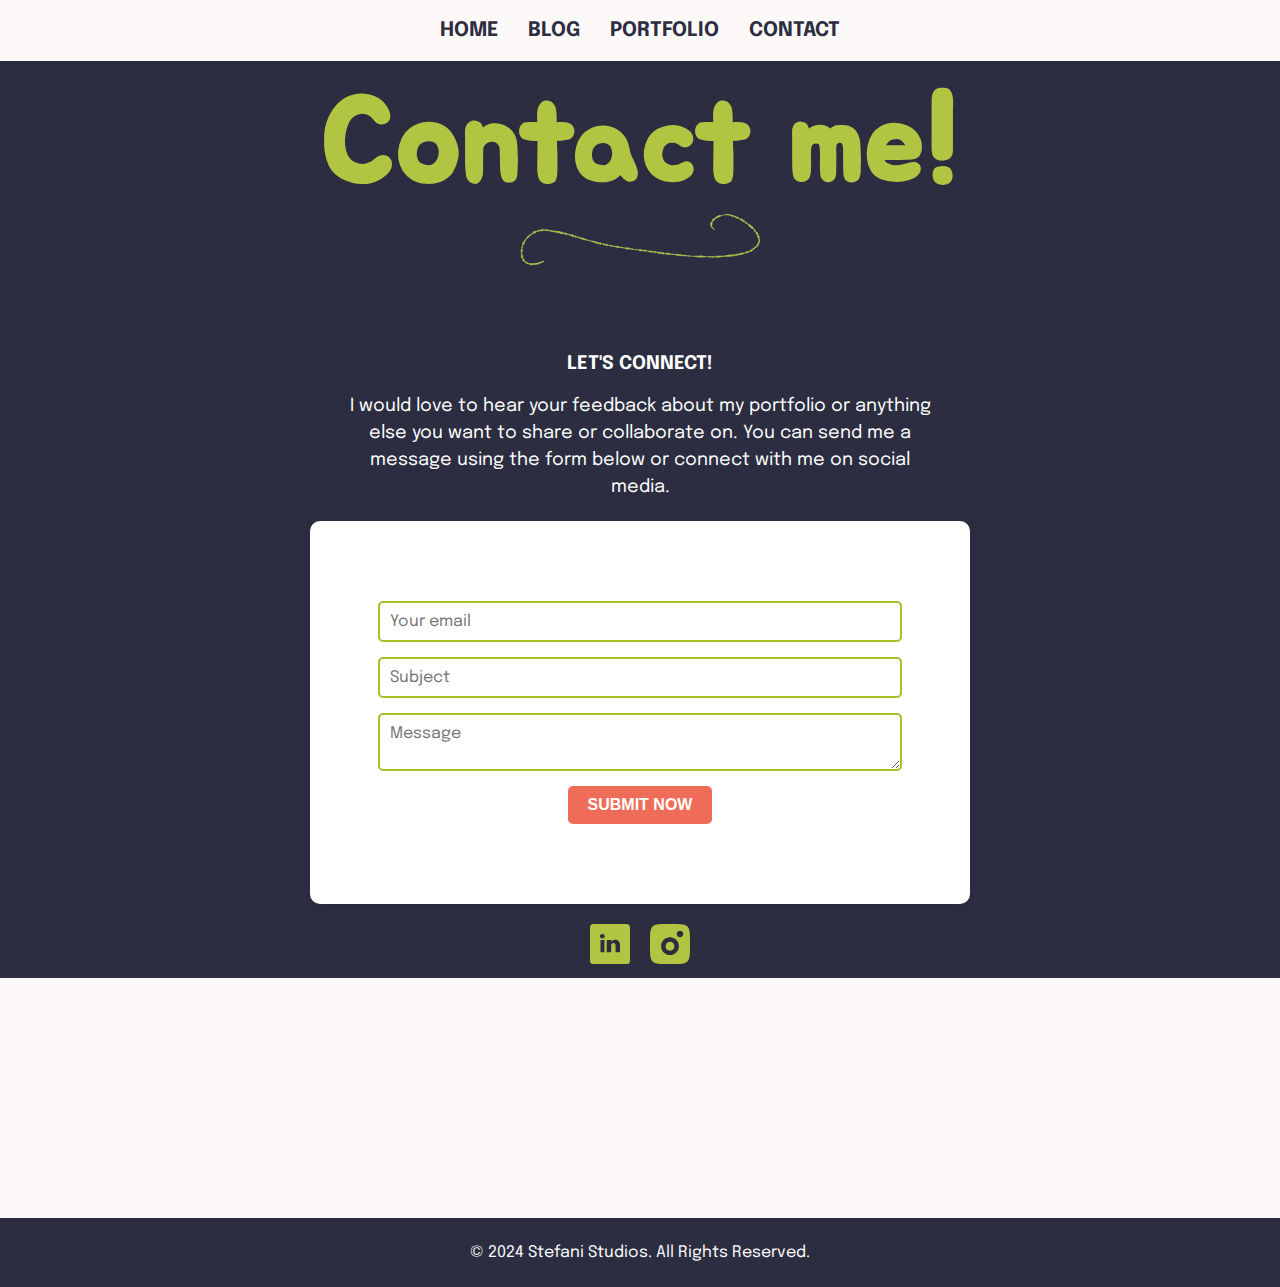
<file: contact.html>
<!DOCTYPE html>
<html lang="en">
<head>
    <meta charset="UTF-8">
    <link rel="icon" type="image/x-icon" href="Assets\image\Slogo.png">
    <meta name="viewport" content="width=device-width, initial-scale=1.0">
    <title>Stefani Studios | Contact</title>

    <!-- Google Fonts -->
    <link rel="preconnect" href="https://fonts.googleapis.com">
    <link rel="preconnect" href="https://fonts.gstatic.com" crossorigin>
    <link href="https://fonts.googleapis.com/css2?family=Jua&family=Englebert&family=Epilogue:wght@100..900&display=swap" rel="stylesheet">

    <!-- CSS Stylesheet -->
    <link rel="stylesheet" href="Assets/styles/stylesContact.css">

        <!-- jQuery library -->
        <script src="https://code.jquery.com/jquery-3.7.1.min.js" 
        integrity="sha256-/JqT3SQfawRcv/BIHPThkBvs0OEvtFFmqPF/lYI/Cxo=" 
        crossorigin="anonymous"></script>
</head>
<body>
<!-- Navigation Bar at the Top -->
<nav id="top-nav">
    <ul id="main-menu">
        <li><a href="home.html">HOME</a></li>
        <li><a href="blog.html">BLOG</a></li>
        <li><a href="Portfolio.html">PORTFOLIO</a></li>
        <li><a href="contact.html">CONTACT</a></li>
    </ul>
</nav>
        <!-- Mobile Menu Button -->
<nav id="mobile-nav">
<button id="mobile-menu-button">
    <img src="Assets\image\menu-svgrepo-com.svg" width="50" alt="Menu Icon"><br>
</button>
<div id="overlay-menu-container">
    <div id="overlay-menu">
    <menu>
        <li><a href="home.html">HOME</a></li>
        <li><a href="blog.html">BLOG</a></li>
        <li><a href="Portfolio.html">PORTFOLIO</a></li>
        <li><a href="contact.html">CONTACT</a></li>
    </menu>
    <button id ="close-menu">
        <img src="Assets\image\close.svg" width="50"><br>
    </button>
    </div>
</div>
</nav>
<!-- Navigation Bar at the Top -->
<nav id="top-nav">
    <ul id="main-menu">
        <li><a href="home.html">HOME</a></li>
        <li><a href="blog.html">BLOG</a></li>
        <li class="dropdown">
            <a href="Portfolio.html">PORTFOLIO</a>
            <ul class="dropdown-menu">
                <li><a href="Portfolio.html#gallery-magazines">MAGAZINES</a></li>
                <li><a href="Portfolio.html#gallery-photography">PHOTOGRAPHY</a></li>
                <li><a href="Portfolio.html#gallery-branding">BRANDING</a></li>
                <li><a href="Portfolio.html#gallery-social-media">SOCIAL MEDIA</a></li>
            </ul>
        </li>
        <li><a href="contact.html">CONTACT</a></li>
    </ul>
</nav>

<header>
    <header data-aos="fade-up" class="header-container">
        <h1>Contact me!</h1>
        <img src="Assets/image/logo_line.png" alt="Stefani Studios Line" class="header-line">
    </header>
    </header>
    

<!-- Contact Section -->
<main id="contact-section">
    <div class="contact-content">
        <h3>LET'S CONNECT!</h3>
        <p>I would love to hear your feedback about my portfolio or anything else you want to share or collaborate on. You can send me a message using the form below or connect with me on social media.</p>
        <div class="contact-form">
            <form>
                <input type="email" placeholder="Your email" required>
                <input type="text" placeholder="Subject" required>
                <textarea placeholder="Message" required></textarea>
                <button type="submit">SUBMIT NOW</button>
            </form>
        </div>
        <!-- Social Media Icons -->
        <div class="social-icons">
            <a href="https://www.linkedin.com/" target="_blank"><img src="Assets\image\linkedin-rounded-svgrepo-com (1).svg" alt="Facebook"></a>
            <a href="https://www.instagram.com/" target="_blank"><img src="Assets\image\insta-svgrepo-com (4).svg" alt="Instagram"></a>
        </div>
    </div>
</main>


<section data-aos="fade-right"
data-aos-anchor-placement="right-left" id="newsletter-subscribe">
    <h2>Subscribe to our newsletter!</h2>
    <p class="newsletter-text">Subscribe to our weekly newsletter, sent every Sunday!</p>
    <form>
        <input id="newsletter" type="email" placeholder="example@website.com" required>
        <button type="submit">Subscribe</button>
    </form>
</section>

<!-- Footer -->
<footer>
    <p>&copy; 2024 Stefani Studios. All Rights Reserved.</p>
</footer>

    <!-- mobile menu script -->
    <script src="mobile-menu.js"></script>

          <!-- animate on scroll -->
          <link href="https://unpkg.com/aos@2.3.1/dist/aos.css" rel="stylesheet">
          <script src="https://unpkg.com/aos@2.3.1/dist/aos.js"></script>
          <script src="AOS.js"></script>
    
</body>
</html>
</file>
<file: Assets/styles/stylesContact.css>
/* General Styling */
body {
    font-family: 'Epilogue', sans-serif;
    background-color: #FEF9F9;
    margin: 0;
    padding: 0;
    color: #FEF9F9;
}

/* Top Navigation Styling */
#top-nav {
    position: fixed;
    top: 0;
    left: 0;
    width: 100%;
    background-color: #FEF9F9;
    padding: 20px 0; 
    z-index: 1000; 
    display: flex;
    justify-content: center;
}

#main-menu {
    background-color: #FEF9F9;
    display: flex;
    flex-wrap: wrap;
    gap: 30px;
    list-style: none;
    padding: 0;
    margin: 0;
}

#main-menu > li {
    position: relative;
}

#main-menu a {
    color: #2C2D41;
    text-decoration: none;
    font-weight: bold;
    font-size: 20px;
}

#main-menu a:hover {
    color: #B1C543;
}



/* Hide the dropdown menu initially */
.dropdown-menu {
    display: none;
    position: absolute;
    top: 100%; 
    left: 0;
    background-color: #EF6D58;
    list-style: none;
    margin: 0;
    padding: 10px 0;
    border-radius: 5px;
    min-width: 160px;
    box-shadow: 0 8px 8px rgba(0, 0, 0, 0.1);
}

.dropdown-menu li {
    padding: 5px 20px;
}

.dropdown-menu a {
    color: #FEF9F9;
    display: block;
}

/* Show the dropdown menu on hover */
.dropdown:hover .dropdown-menu {
    display: block;
}

/* Header */
header {
    background-color: #2C2D41;
    color: #B1C543;
    display: flex;
    justify-content: center; 
    align-items: center; 
    position: relative; 
    overflow: hidden; 
    padding:10px;
}

.header-container {
    display: flex;
    flex-direction: column; 
    align-items: flex-start;
    margin-top:50px;
}

header h1 {
    font-family: 'Jua', sans-serif;
    font-size: 120px;
    margin: 0 0 10px 0; 
    text-align: center;
    position: relative; 
    justify-content: center;

}

.header-line {
    width: 250px;
    height: auto;
    margin:0 auto;
    margin-top:-50px;
}



/* Contact Section Styling */
#contact-section {
    text-align: center; 
    padding: 10px; 
    background-color: #2C2D41; 
    color: #FFFFFF;
}

.contact-content {
    max-width: 800px;
    margin: 0 auto; 
}

.contact-content h1 {
    font-size: 80px;
    font-family: 'Jua', sans-serif;
    color: #A2C523;
    margin: 20px 0; 
}

.contact-content h2 {
    font-size: 24px;
    font-weight: bold;
    margin-top: 10px;
    color: #A2C523;
}

.contact-content p {
    font-size: 18px;
    margin: 20px auto;
    line-height: 1.5;
    max-width: 600px; 
}

.contact-form {
    margin: auto; /* Center the form */
    max-width: 500px; /* Set a maximum width for the form */
    background-color: #FFFFFF;
    padding: 80px;
    border-radius: 10px;
    box-shadow: 0px 4px 10px rgba(0, 0, 0, 0.1);
}

.contact-form form {
    display: flex;
    flex-direction: column;
    gap: 15px;
    align-items: center;
}

.contact-form input,
.contact-form textarea {
    font-family: 'Epilogue', sans-serif;
    width: 100%; /* Full width for inputs */
    padding: 10px;
    border: 2px solid #A2C523;
    border-radius: 5px;
    font-size: 16px;
}

.contact-form button {
    background-color: #EF6D58;
    color: #FFFFFF;
    border: none;
    padding: 10px 20px;
    font-size: 16px;
    font-weight: bold;
    border-radius: 5px;
    cursor: pointer;
    transition: background-color 0.3s ease;
}

.contact-form button:hover {
    background-color: #D05546;
}

/* Newsletter Section Styling */
#newsletter-subscribe {
    background-color: #B1C543;
    padding: 20px;
    border-radius: 10px;
    width: 100%;
    max-width: 600px;
    margin: 20px auto;
    text-align: center;
    box-shadow: 5px 5px 15px rgba(0, 0, 0, 0.15);
}

#newsletter-subscribe h2 {
    color: #2C2D41;
    font-size: 24px;
    font-weight: bold;
    margin-bottom: 10px;
}

.newsletter-text {
    color:  #2C2D41;
    font-size: 16px;
    margin-bottom: 20px;
}

#newsletter-subscribe form {
    display: flex;
    align-items: center;
    justify-content: center;
    gap: 10px;
    padding-bottom:20px;
}

#newsletter-subscribe input[type="email"] {
    padding: 10px;
    font-size: 16px;
    border: 2px solid #FEF9F9;
    border-radius: 5px;
    outline: none;
    width: 250px;
}

#newsletter-subscribe button {
    padding: 10px 10px;
    font-size: 16px;
    font-weight: bold;
    color: #FEF9F9;
    background-color: #2C2D41;
    border: none;
    border-radius: 5px;
    cursor: pointer;
    box-shadow: 3px 3px 10px rgba(0, 0, 0, 0.2);
}

#newsletter-subscribe button:hover {
    background-color: #D55A48;
}

.error-message {
    color: #ff5a5a;
    font-size: 14px;
    margin-top: 10px;
    display: none;
}

/* Display error message if email is invalid */
#newsletter-subscribe input:invalid + .error-message {
    display: block;
}
.error-message {
    color: red;
    font-size: 12px;
}

/* Footer */
footer {
    background-color: #2C2D41;
    color: #fff;
    text-align: center;
    padding: 10px;
}
/*mobile menu*/
#mobile-nav button {
    background-color: transparent;
    border: 0;
}

/* Mobile menu container */
#overlay-menu-container {
    position: fixed; /* Keep menu fixed to match header behavior */
    top: 0;
    left: 0;
    right: 0;
    bottom: 0;
    background-color: rgba(0, 0, 0, 0.5);
    z-index: 100;
    display: none; /* Hidden */
}
/* Adjust the mobile menu itself */
#overlay-menu {
    background-color: #98a432;
    width: 100%; /* Full width for menu */
    text-align: center;
    padding-top: 20px;
    padding-bottom: 20px;
    position: relative;
}
#overlay-menu menu {
    padding-left: 0;
    list-style-type:none;
}
#overlay-menu menu li a {
    font-size:28px;
    color: #2C2D41;
    text-decoration: none;
    font-weight: bold;
    margin-block:10px;
    display: inline-block;
}

#close-menu {
    position: absolute;
    top: 10px;
    right: 20px;
}
#mobile-nav {
    display:none;
    position:fixed;
    z-index:1000;
    background-color:#FEF9F9;
    width: 100%;
}
@media (max-width:900px) {
    #top-nav {
        display: none;
    }
    #mobile-nav {
        display: block;
    }
    main {
        width: 100%;
    }
}

/* Social Media Icons Styling */
.social-icons {
    margin-top: 20px;
    display: flex;
    justify-content: center;
    gap: 20px;
}

.social-icons a img {
    width: 40px; 
    height: 40px; 
    object-fit: cover; 
}

.social-icons a img:hover {
    transform: scale(1.2);
    opacity: 0.8;
}
</file>
